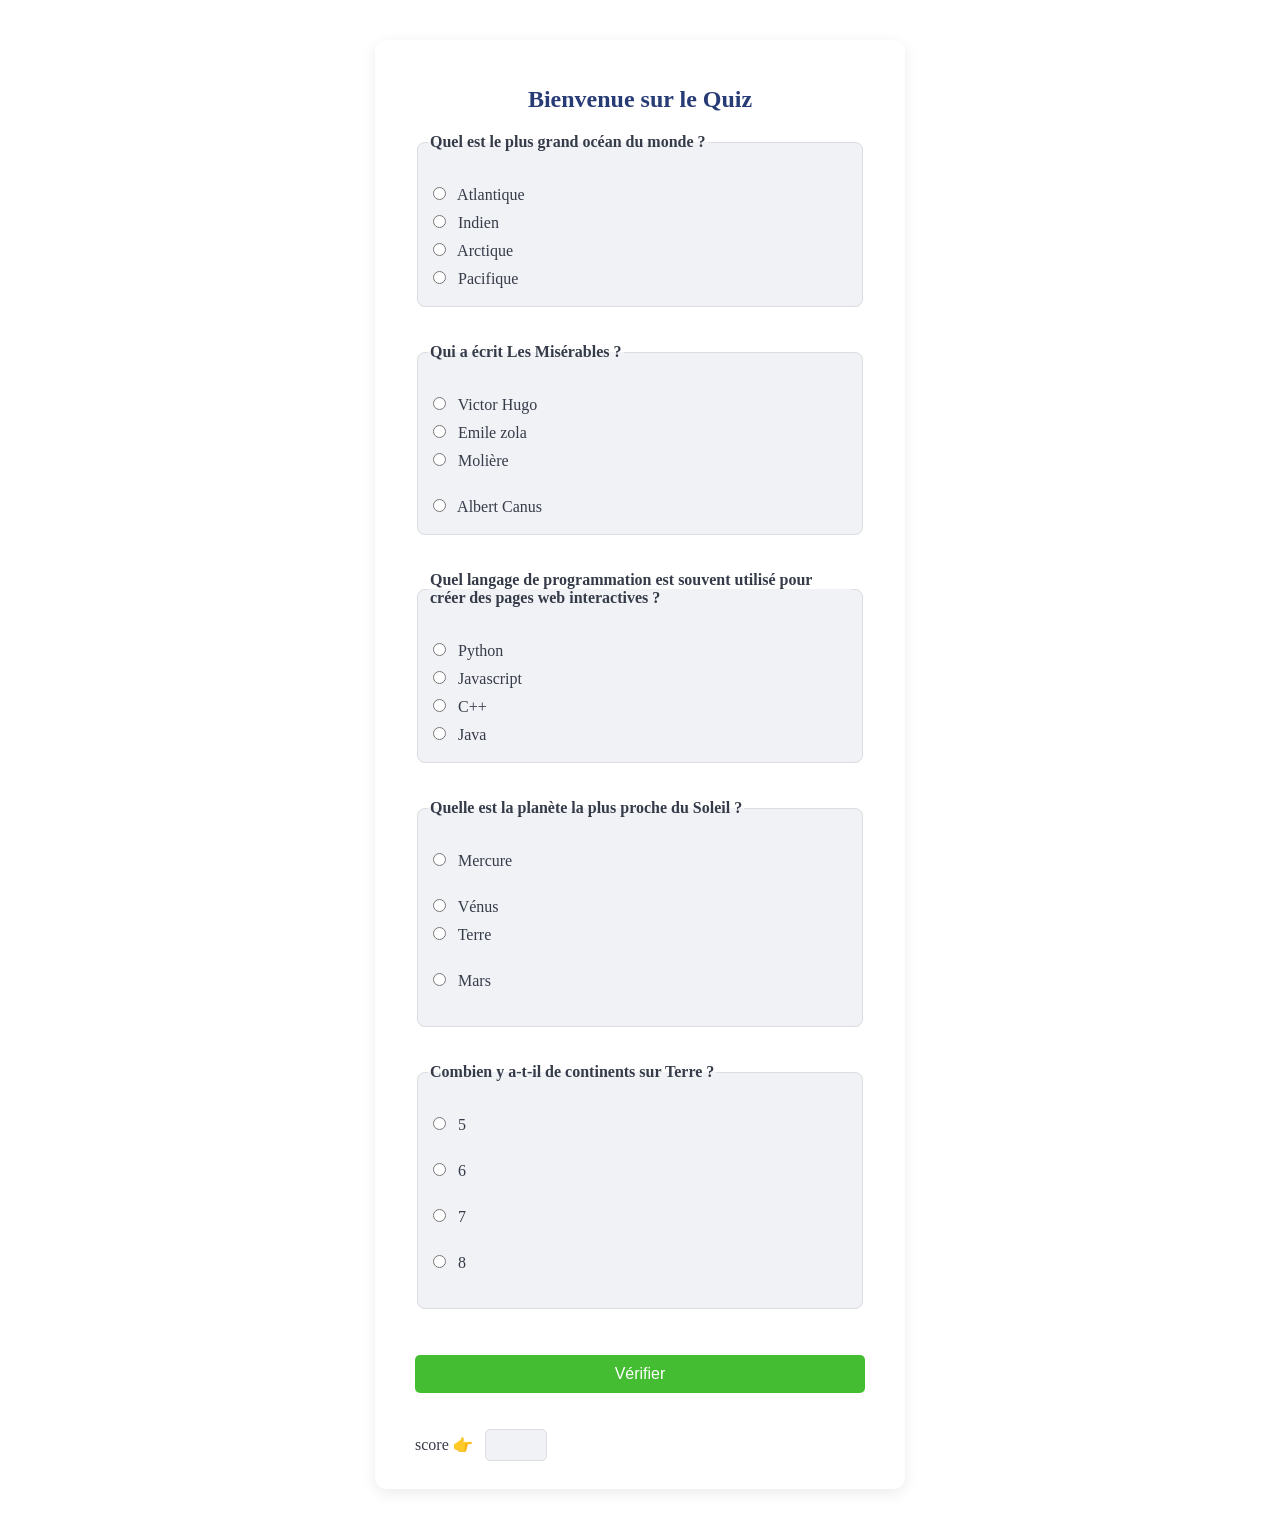
<file: index.html>
<!DOCTYPE html>
<html lang="en">
<head>
    <meta charset="UTF-8">
    <meta name="viewport" content="width=device-width, initial-scale=1.0">
    <title>Quiz js</title>
    <link href="quiz.css" rel="stylesheet">
    <script src="quiz.js"defer></script>
    
</head>
<body>
    <div class="quiz">
        <h1>Bienvenue sur le Quiz</h1>
      
    <fieldset>
        <legend>Quel est le plus grand océan du monde ?</legend><br>
        <label>
            <input type="radio" name="q0" value="Atlantique"> Atlantique
        </label>
          <label>
            <input type="radio" name="q0" value="Indien"> Indien
        </label>
          <label>
            <input type="radio" name="q0" value="Arctique"> Arctique
        </label>
          <label>
            <input type="radio" name="q0" value="Pacifique"> Pacifique
        </label>
    </fieldset><br>
      <fieldset>
        <legend>Qui a écrit Les Misérables ?</legend><br>
        <label>
            <input type="radio" name="q1" value="Victor Hugo"> Victor Hugo
        </label>
          <label>
            <input type="radio" name="q1" value="Emile zola"> Emile zola
        </label>
          <label>
            <input type="radio" name="q1" value="Molière"> Molière
        </label><br>
          <label>
            <input type="radio" name="q1" value="Albert Canus"> Albert Canus
        </label>
    </fieldset><br>
      <fieldset>
        <legend>Quel langage de programmation est souvent utilisé pour créer des pages web interactives ?</legend><br>
        <label>
            <input type="radio" name="q2" value="Python"> Python
        </label>
          <label>
            <input type="radio" name="q2" value="Javascript"> Javascript
        </label>
          <label>
            <input type="radio" name="q2" value="C++"> C++
        </label>
          <label>
            <input type="radio" name="q2" value="Java"> Java
        </label>
    </fieldset><br>
      <fieldset>
        <legend>Quelle est la planète la plus proche du Soleil  ?</legend>
        <label><br>
            <input type="radio" name="q3" value="Mercure"> Mercure
        </label><br>
          <label>
            <input type="radio" name="q3" value="Venus"> Vénus
        </label>
          <label>
            <input type="radio" name="q3" value="Terre"> Terre
        </label><br>
          <label>
            <input type="radio" name="q3" value="Mars"> Mars
        </label><br>
    </fieldset><br>
      <fieldset>
        <legend>Combien y a-t-il de continents sur Terre ?</legend>
        <label><br>
            <input type="radio" name="q4" value="5"> 5
        </label><br>
          <label>
            <input type="radio" name="q4" value="6"> 6
        </label><br>
          <label>
            <input type="radio" name="q4" value="7"> 7
        </label><br>
          <label>
            <input type="radio" name="q4" value="8"> 8
        </label><br>
    </fieldset><br>
    <button class="btn">Vérifier</button><br><br> <label>
          score 👉 <input type="text" id="text" disabled>
        </label>

    </div>
  
</body>
</html>
</file>
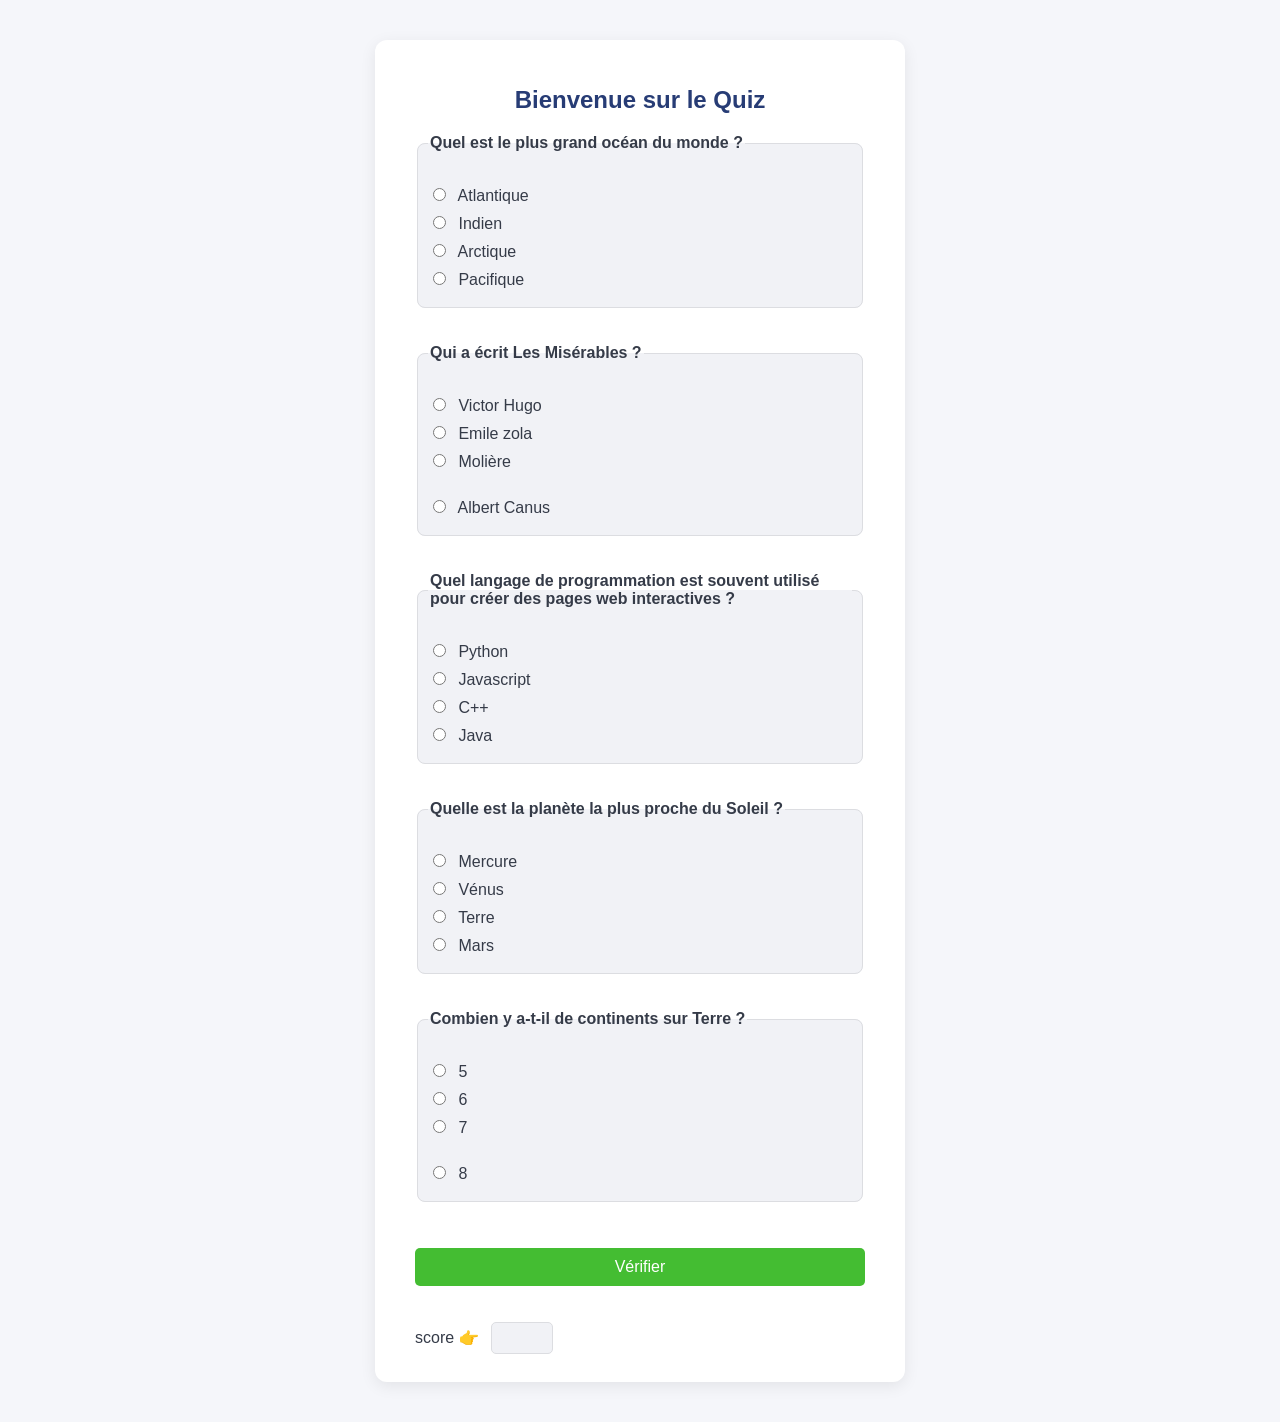
<file: quiz.html>
<!DOCTYPE html>
<html lang="en">
<head>
    <meta charset="UTF-8">
    <meta name="viewport" content="width=device-width, initial-scale=1.0">
    <title>Quiz js</title>
    <style>
        body {
    background: #f5f6fa;
    margin: 0;
    padding: 0;
    font-family: Arial, Helvetica, sans-serif;
}
.quiz {
    background: #fff;
    margin: 40px auto;
    padding: 30px 40px 20px 40px;
    border-radius: 12px;
    box-shadow: 0 4px 16px rgba(0,0,0,0.08);
    max-width: 450px;
}
h1 {
    text-align: center;
    font-size: 24px;
    color: #273c75;
    margin-bottom: 20px;
}
fieldset {
    border: 1px solid #dcdde1;
    border-radius: 8px;
    margin-bottom: 18px;
    padding: 15px 10px 10px 10px;
    background: #f1f2f6;
}
legend {
    font-weight: bold;
    color: #353b48;
}
label {
    font-size: 16px;
    color: #353b48;
    margin-bottom: 8px;
    display: block;
    cursor: pointer;
}
input[type="radio"] {
    margin-right: 8px;
}
input[type="text"] {
    background: #f1f2f6;
    font-weight: bold;
    color: #192a56;
    text-align: center;
    border: 1px solid #dcdde1;
    border-radius: 5px;
    font-size: 16px;
    padding: 6px 0;
    width: 60px;
    margin-left: 8px;
}
.btn {
    padding: 10px 22px;
    border: none;
    border-radius: 5px;
    font-size: 16px;
    margin: 10px 0 0 0;
    cursor: pointer;
    background: #44bd32;
    color: #fff;
    transition: background 0.2s;
    display: block;
    width: 100%;
}
.btn:hover {
    background: #218c1b;
}
    </style>
</head>
<body>
    <div class="quiz">
        <h1>Bienvenue sur le Quiz</h1>
      
    <fieldset>
        <legend>Quel est le plus grand océan du monde ?</legend><br>
        <label>
            <input type="radio" name="q0" value="Atlantique"> Atlantique
        </label>
          <label>
            <input type="radio" name="q0" value="Indien"> Indien
        </label>
          <label>
            <input type="radio" name="q0" value="Arctique"> Arctique
        </label>
          <label>
            <input type="radio" name="q0" value="Pacifique"> Pacifique
        </label>
    </fieldset><br>
      <fieldset>
        <legend>Qui a écrit Les Misérables ?</legend><br>
        <label>
            <input type="radio" name="q1" value="Victor Hugo"> Victor Hugo
        </label>
          <label>
            <input type="radio" name="q1" value="Emile zola"> Emile zola
        </label>
          <label>
            <input type="radio" name="q1" value="Molière"> Molière
        </label><br>
          <label>
            <input type="radio" name="q1" value="Albert Canus"> Albert Canus
        </label>
    </fieldset><br>
      <fieldset>
        <legend>Quel langage de programmation est souvent utilisé pour créer des pages web interactives ?</legend><br>
        <label>
            <input type="radio" name="q2" value="Python"> Python
        </label>
          <label>
            <input type="radio" name="q2" value="Javascript"> Javascript
        </label>
          <label>
            <input type="radio" name="q2" value="C++"> C++
        </label>
          <label>
            <input type="radio" name="q2" value="Java"> Java
        </label>
    </fieldset><br>
      <fieldset>
        <legend>Quelle est la planète la plus proche du Soleil  ?</legend>
        <label><br>
            <input type="radio" name="q3" value="Mercure"> Mercure
        </label>
          <label>
            <input type="radio" name="q3" value="Venus"> Vénus
        </label>
          <label>
            <input type="radio" name="q3" value="Terre"> Terre
        </label>
          <label>
            <input type="radio" name="q3" value="Mars"> Mars
        </label>
    </fieldset><br>
      <fieldset>
        <legend>Combien y a-t-il de continents sur Terre ?</legend>
        <label><br>
            <input type="radio" name="q4" value="5"> 5
        </label>
          <label>
            <input type="radio" name="q4" value="6"> 6
        </label>
          <label>
            <input type="radio" name="q4" value="7"> 7
        </label><br>
          <label>
            <input type="radio" name="q4" value="8"> 8
        </label>
    </fieldset><br>
    <button class="btn">Vérifier</button><br><br> <label>
          score 👉 <input type="text" id="text" disabled>
        </label>

    </div>
   
    <script>
        // questions
        let zscore = document.getElementById("text")
        let zbtn = document.querySelector(".btn")
        const questions = [
            {
                question: "Quel est le plus grand océan du monde ?",
                reponse: "Pacifique"
            },
            {
                question: "Qui a écrit Les Misérables ?",
                reponse: "Victor Hugo"
            },
            {
                question: "Quel langage de programmation est souvent utilisé pour créer des pages web interactives ?",
                reponse: "Javascript"
            },
            {
                question: "Quelle est la planète la plus proche du Soleil  ?",
                reponse: "Mercure"
            },
            {
                question: "Combien y a-t-il de continents sur Terre ?",
                reponse: "7"
            }
        ];

        zbtn.addEventListener("click", function(e) {
            e.preventDefault();
            let score = 0;
            for (let i = 0; i < questions.length; i++) {
                let radios = document.getElementsByName("q" + i);
                for (let radio of radios) {
                    if (radio.checked && radio.value === questions[i].reponse) {
                        score++;
                    }
                }
            }
            zscore.value = score + " / " + questions.length; 
        })
    </script>
</body>
</html>
</file>
<file: quiz.css>
<style>
        body {
    background: #f5f6fa;
    margin: 0;
    padding: 0;
    font-family: Arial, Helvetica, sans-serif;
}
.quiz {
    background: #fff;
    margin: 40px auto;
    padding: 30px 40px 20px 40px;
    border-radius: 12px;
    box-shadow: 0 4px 16px rgba(0,0,0,0.08);
    max-width: 450px;
}
h1 {
    text-align: center;
    font-size: 24px;
    color: #273c75;
    margin-bottom: 20px;
}
fieldset {
    border: 1px solid #dcdde1;
    border-radius: 8px;
    margin-bottom: 18px;
    padding: 15px 10px 10px 10px;
    background: #f1f2f6;
}
legend {
    font-weight: bold;
    color: #353b48;
}
label {
    font-size: 16px;
    color: #353b48;
    margin-bottom: 8px;
    display: block;
    cursor: pointer;
}
input[type="radio"] {
    margin-right: 8px;
}
input[type="text"] {
    background: #f1f2f6;
    font-weight: bold;
    color: #192a56;
    text-align: center;
    border: 1px solid #dcdde1;
    border-radius: 5px;
    font-size: 16px;
    padding: 6px 0;
    width: 60px;
    margin-left: 8px;
}
.btn {
    padding: 10px 22px;
    border: none;
    border-radius: 5px;
    font-size: 16px;
    margin: 10px 0 0 0;
    cursor: pointer;
    background: #44bd32;
    color: #fff;
    transition: background 0.2s;
    display: block;
    width: 100%;
}
.btn:hover {
    background: #218c1b;
}
    </style>
</file>
